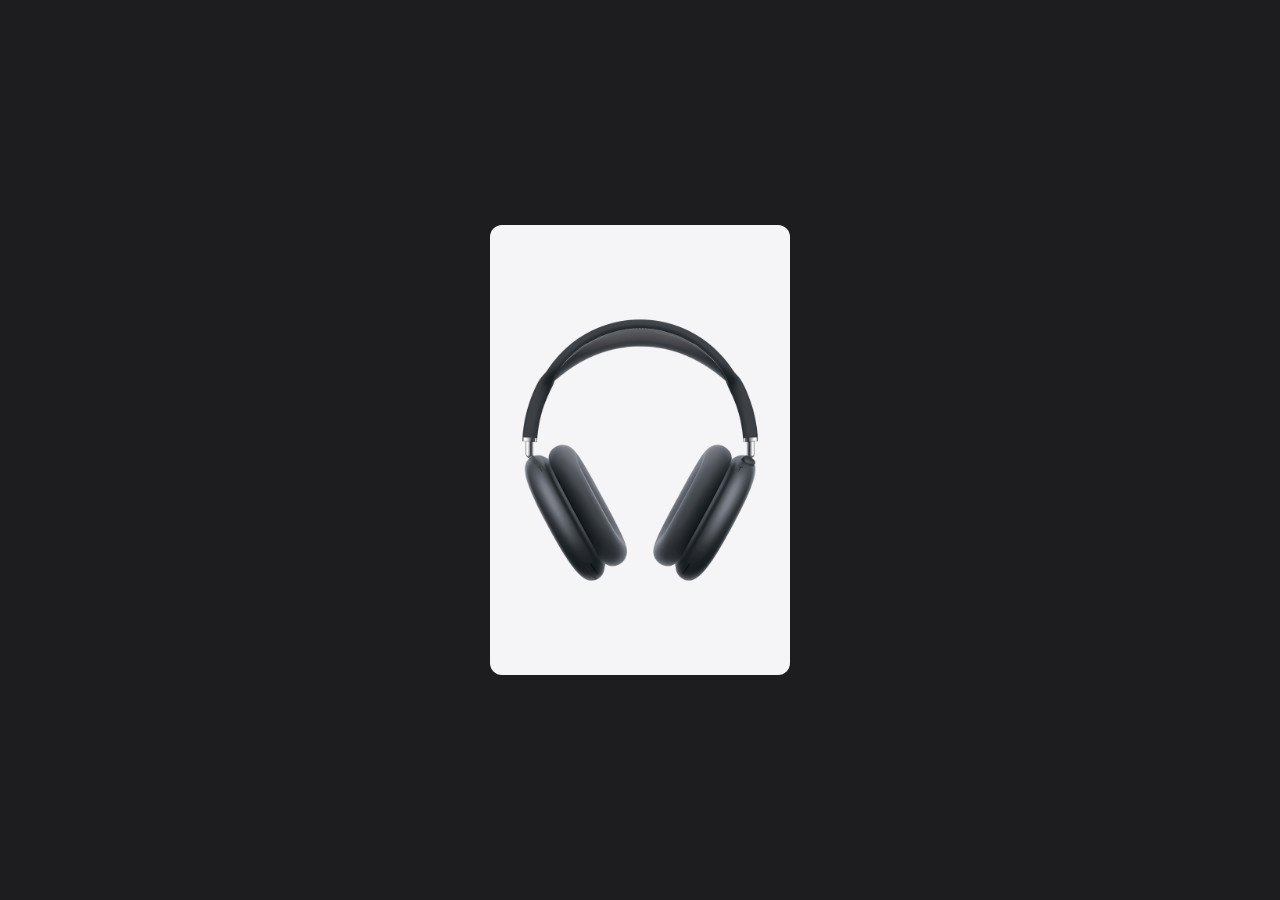
<file: 09-3d-card/index.html>
<!DOCTYPE html>
<html lang="en">
<head>
    <meta charset="UTF-8">
    <meta name="viewport" content="width=device-width, initial-scale=1.0">
    <link rel="stylesheet" href="../Unsorted/globals.css">
    <title>AirPods Max</title>
    <style>
        * {
            margin: 0;
            padding: 0;
            box-sizing: border-box;
        }

        :root {
            --blue: #0066CC;
            --dark: #1D1D1F;
            --gray: #F5F5F7;
        }

        body {
            min-height: 100dvh;
            background: var(--dark);
            color: var(--gray);
        }

        main {
            width: 100%;
            height: 100vh;
            display: flex;
            justify-content: center;
            align-items: center;
            scroll-behavior: smooth;
        }

        body::-webkit-scrollbar {
            display: none;
        }

        .card-container {
            position: relative;
            border-radius: 12px;
            width: 300px;
            aspect-ratio: 2/3;
            perspective: 1000px;
        }

        .card-inner {
            position: relative;
            width: 100%;
            height: 100%;
            transition: transform 0.8s cubic-bezier(0.4, 0, 0.2, 1);
            transform-style: preserve-3d;
        }

        .card-container:hover .card-inner {
            transform: rotateY(180deg);
        }

        .card-face {
            position: absolute;
            width: 100%;
            height: 100%;
            backface-visibility: hidden;
            border-radius: 12px;
            background: var(--gray);
            overflow: hidden;
        }

        .image {
            display: flex;
            justify-content: center;
            align-items: center;
            height: 100%;
            /* padding: 1rem; */
        }

        .image img {
            width: 100%;
            max-width: 80%;
            object-fit: contain;
        }

        .description {
            transform: rotateY(180deg);
            color: #1D1D1F;
            display: flex;
            flex-direction: column;
            padding: 2rem 1.5rem;
            position: relative;
        }

        .description img {
            width: 80%;
            margin: 0 auto 1rem;
            object-fit: contain;
        }

        .description p {
            font-size: 0.9rem;
            opacity: 0.7;
            margin-bottom: 0.5rem;
        }

        .description h1 {
            font-size: 2rem;
            margin-bottom: auto;
            line-height: 1.1;
        }

        .buy-section {
            position: absolute;
            bottom: 1.5rem;
            left: 50%;
            transform: translateX(-50%);
            border-radius: 1000px;
            backdrop-filter: blur(10px) brightness(0.9);
            display: flex;
            align-items: center;
            gap: 1rem;
            padding: 0.5rem 1rem;
            background: #ffffff4d;
        }

        .buy-section span {
            font-weight: 600;
            font-size: 1.1rem;
        }

        .buy-section button {
            cursor: pointer;
            padding: 0.5rem 1.5rem;
            border-radius: 1000px;
            background: var(--blue);
            color: var(--gray);
            border: 0;
            font-size: 1rem;
            font-weight: 500;
            transition: background 0.3s ease;
        }

        .buy-section button:hover {
            background: #0077ED;
        }

        .buy-section button:active {
            transform: scale(0.95);
        }

 

        @keyframes pulse {
            0%, 100% { opacity: 0.5; }
            50% { opacity: 0.8; }
        }

 
    </style>
</head>

<body>
    <main>
        <div class="card-container" id="card">
            <div class="card-inner">
                <div class="card-face image">
                    <img src="./airpods.png" alt="AirPods Max">
                </div>

                <div class="card-face description">
                    <img src="./airpods.png" alt="AirPods Max">
                    <p>AirPods Max</p>
                    <h1>Symphonic boom.</h1>
                    <div class="buy-section">
                        <span>$549</span>
                        <button>Buy</button>
                    </div>
                </div>
            </div>
        </div>
    </main>
</body>

</html>
</file>
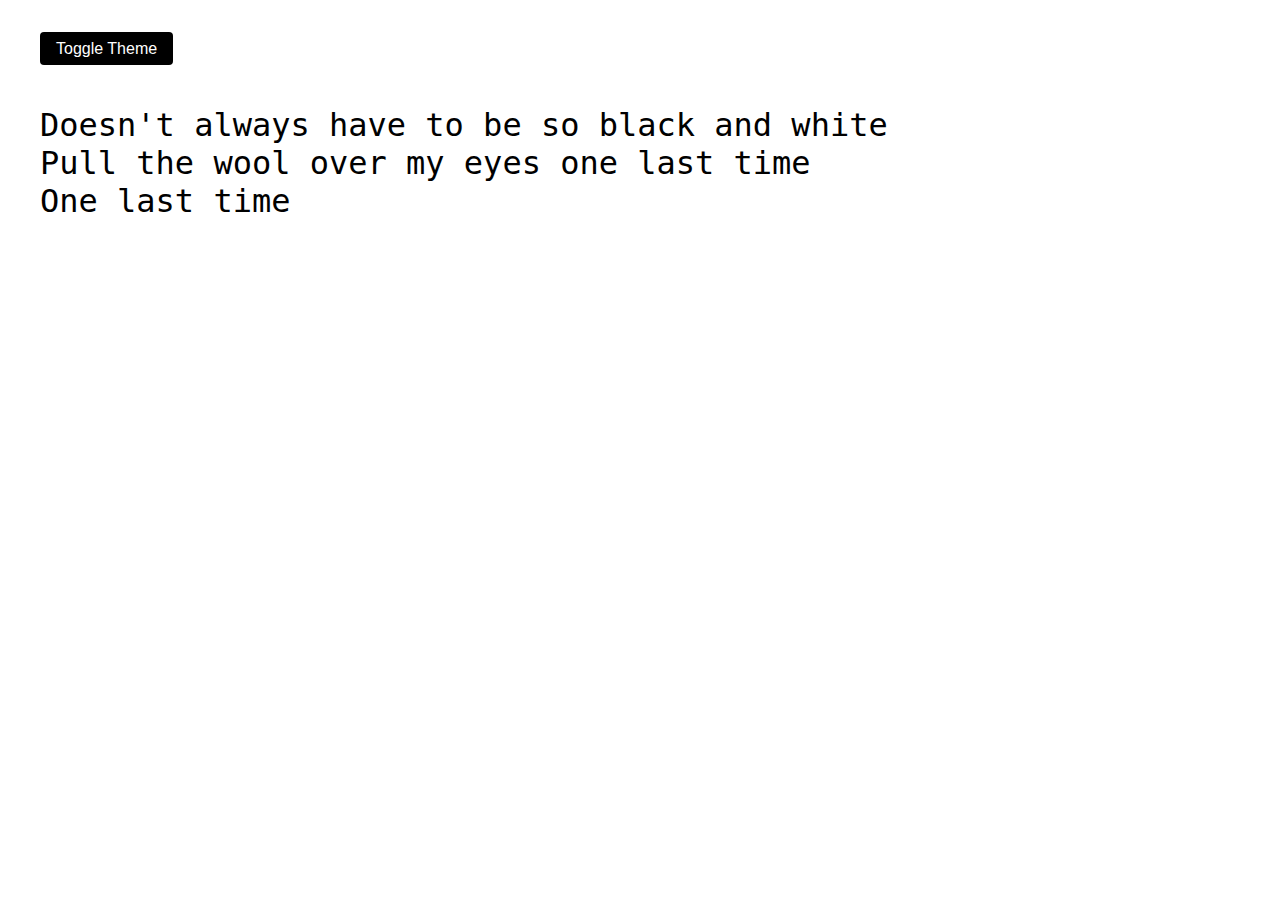
<file: 10-dark-light-mode/index.html>
<!DOCTYPE html>
<html>
<head>
<meta charset="UTF-8">
<style>
  :root {
    --bg: #fff;
    --fg: #000;
  }
  
  :root:has(#toggle:checked) {
    --bg: #111;
    --fg: #eee;
  }

  body {
    background: var(--bg);
    color: var(--fg);
    transition: 0.3s;
    font-family: sans-serif;
    padding: 2rem;
  }

  label {
    padding: .5rem 1rem;
    background: var(--fg);
    color: var(--bg);
    cursor: pointer;
    border-radius: 4px;
  }

  #toggle { 
    display: none; 
  }
  pre{
    padding: 1rem 0;
    font-size: 2rem;
  }
</style>
</head>
<body>

<input type="checkbox" id="toggle">
<label for="toggle">Toggle Theme</label>

<pre>
Doesn't always have to be so black and white
Pull the wool over my eyes one last time
One last time
</pre>

</body>
</html>
</file>
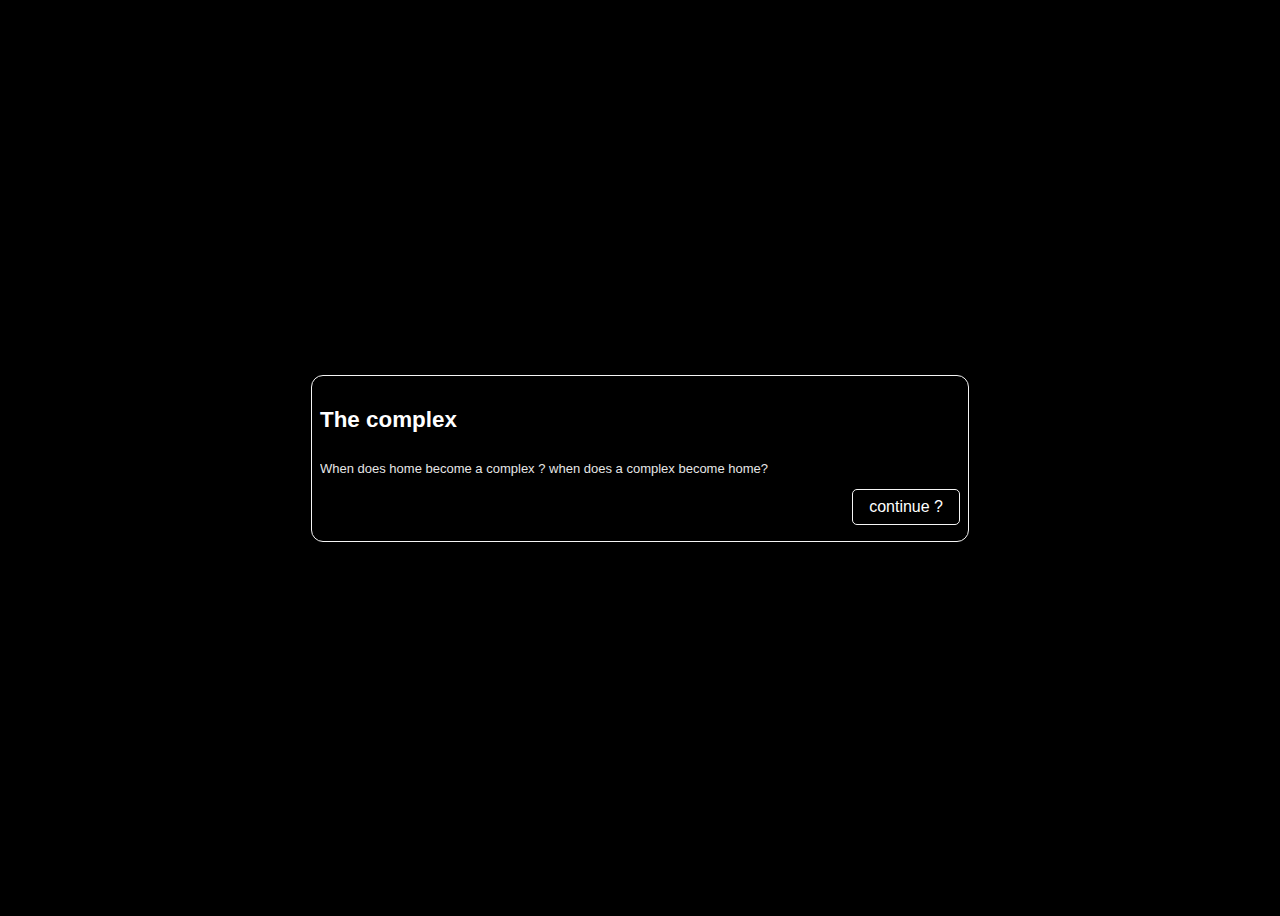
<file: card.html>
<!DOCTYPE html>
<html lang="en">

<head>
    <meta charset="UTF-8">
    <meta name="viewport" content="width=device-width, initial-scale=1.0">
    <title>card</title>
    <style>
        /* #f8fafc */
        /* #1e293b */
        /* #ffffff */
        /* #1e293b */
        /* #d1d5db */
        body{
            background:black ;
            color: white;
            font-family: Arial, Helvetica, sans-serif;
            display: flex;
            height: 100vh;
            justify-content: center;
            align-items: center;
        }
        .container{
            padding: 1rem 0.5rem;
            border: 1px solid whitesmoke;
            border-radius: 12px;
            width: 50vw;
            display: flex;
            flex-direction: column;
            h1{
                font-size: 1.4rem;
            }
            p{
                font-size: small;
                opacity: 0.9;
            }
            button{
                font-size: 1rem;
                background-color: black;
                border: 1px solid whitesmoke;
                border-radius: 5px;
                /* background-color: rgb(255, 0, 0); */
                color: white;
                /* box-shadow: 1px 1px 80px red; */
                padding: 0.5rem 1rem;
                width: fit-content;
                align-self: flex-end;
                cursor: pointer;
            }
            button:hover{
                filter: invert();
            }
        }
    </style>
</head>

<body>
    <div class="container">
        <h1>The complex</h1>
        <p>When does home become a complex ? when does a complex become home? </p>
        <button title="not a chance">
            continue ?
        </button>
    </div>

</body>
</html>
</file>
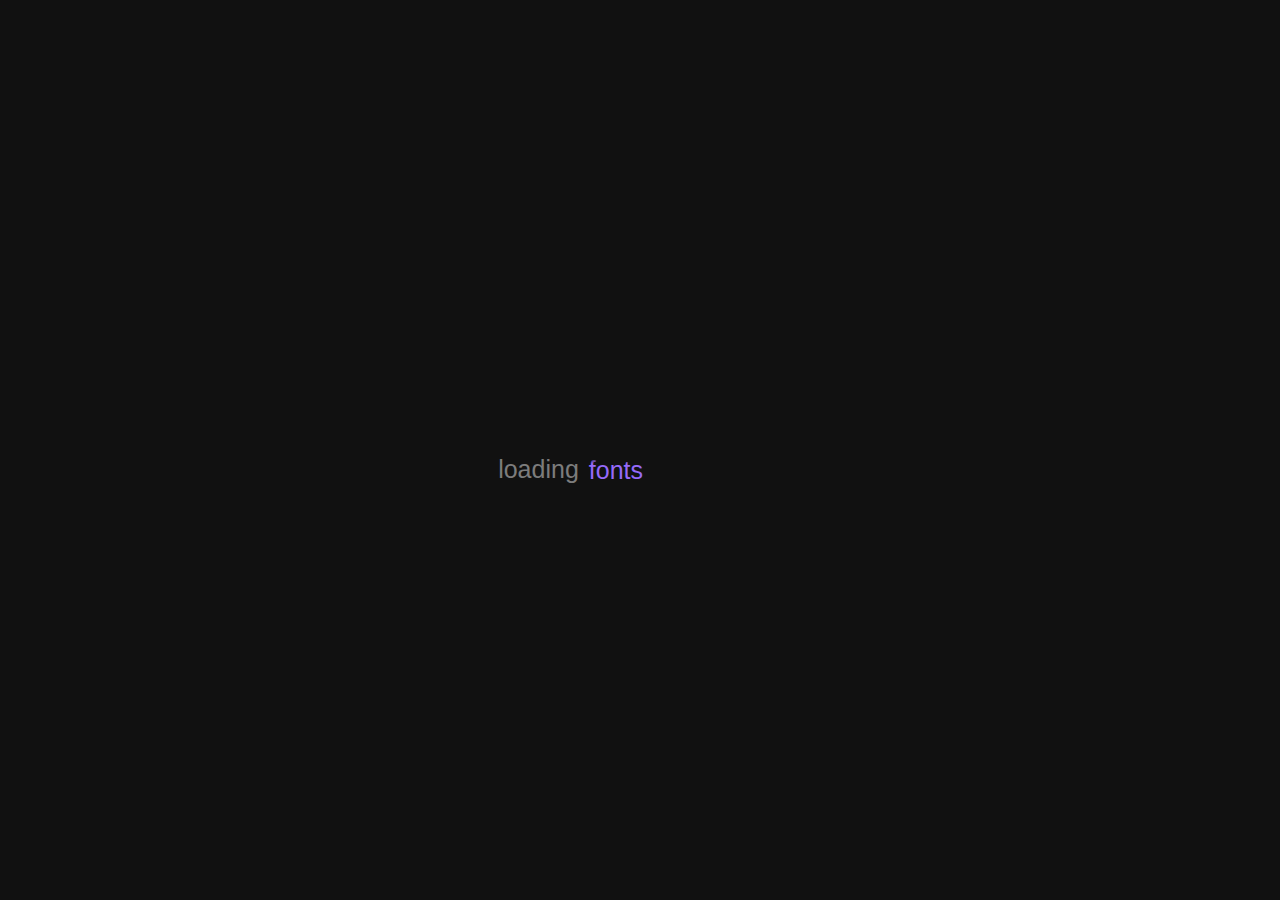
<file: loader.html>
<!DOCTYPE html>
<html lang="en">

<head>
    <meta charset="UTF-8">
    <meta name="viewport" content="width=device-width, initial-scale=1.0">
    <title>Average react app</title>
    <style>
        body {
            height: 100dvh;
            margin: 0;
        }

        .card {
            --bg-color: #111;
            background-color: var(--bg-color);
            height: 100%;
            display: flex;
            align-items: center;
            justify-content: center;
        }

        .loader {
            color: rgb(124, 124, 124);
            font-family: sans-serif;
            font-weight: 500;
            font-size: 25px;
            box-sizing: content-box;
            height: 40px;
            padding: 10px 10px;
            display: -webkit-box;
            display: -ms-flexbox;
            display: flex;
            border-radius: 8px;
        }

        .words {
            overflow: hidden;
            position: relative;
            padding: 4px;
            top: 1.4rem;
        }

        .words::after {
            content: "";
            position: absolute;
            inset: 0;
            background: linear-gradient(var(--bg-color) 10%,
                    transparent 30%,
                    transparent 70%,
                    var(--bg-color) 90%);
            z-index: 20;
        }

        .word {
            display: block;
            height: 100%;
            padding-left: 6px;
            color: #956afa;
            animation: spin_4991 6s infinite;
        }

        @keyframes spin_4991 {
            10% {
                transform: translateY(-102%);
            }

            25% {
                transform: translateY(-100%);
            }

            35% {
                transform: translateY(-202%);
            }

            50% {
                transform: translateY(-200%);
            }

            60% {
                transform: translateY(-302%);
            }

            75% {
                transform: translateY(-300%);
            }

            85% {
                transform: translateY(-402%);
            }

            100% {
                transform: translateY(-400%);
            }
        }
    </style>
</head>

<body>
    <div class="card">
        <div class="loader">
            <p>loading</p>
            <div class="words">
                <span class="word">fonts</span>
                <span class="word">images</span>
                <span class="word">scripts</span>
                <span class="word">privacy invaders</span>
                <span class="word">questionable ads</span>
            </div>
        </div>
    </div>

</body>

</html>
</file>
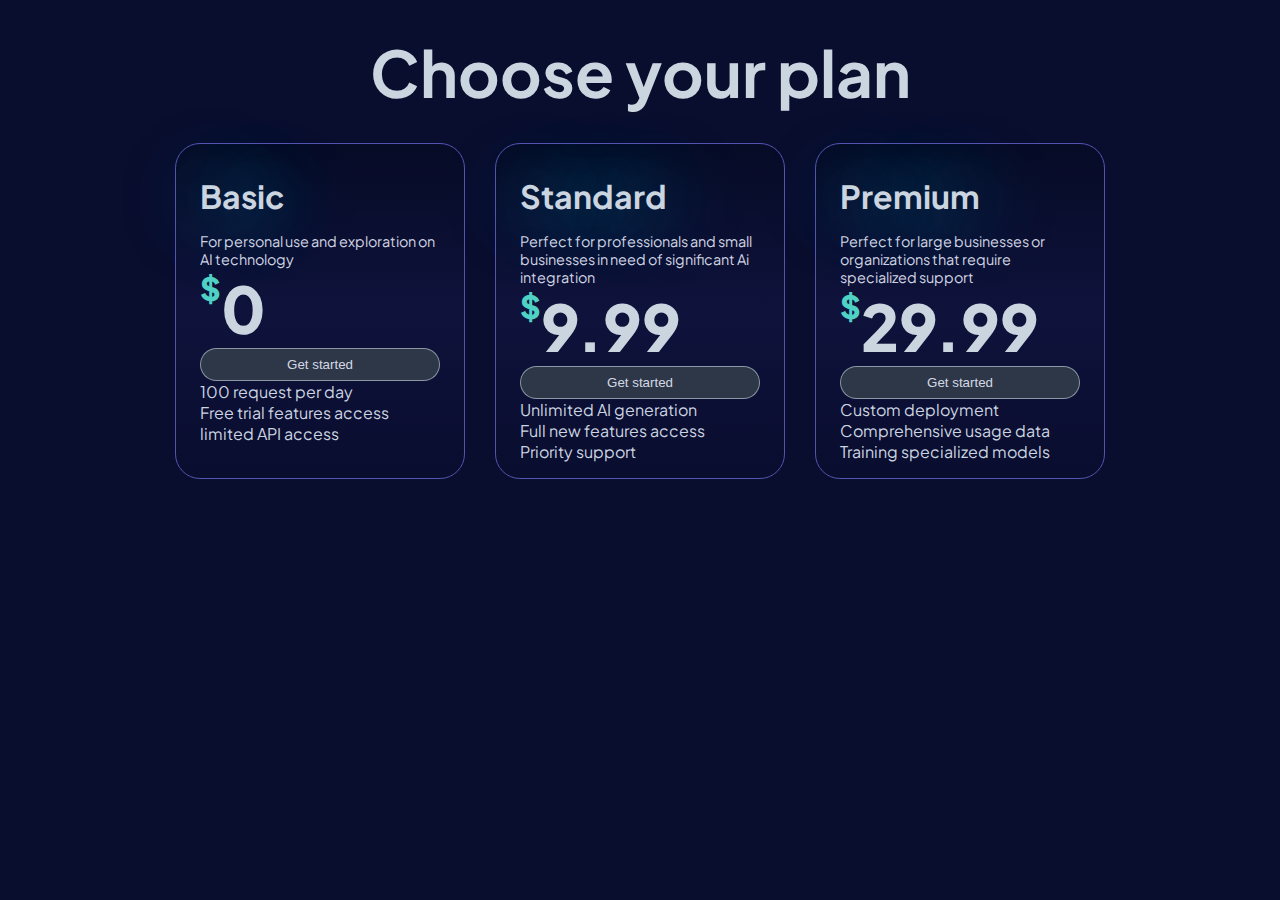
<file: pricing-table.html>
<!DOCTYPE html>
<html lang="en">

<head>
    <meta charset="UTF-8">
    <meta name="viewport" content="width=device-width, initial-scale=1.0">
    <link rel="preconnect" href="https://fonts.googleapis.com">
    <link rel="preconnect" href="https://fonts.gstatic.com" crossorigin>
    <link href="https://fonts.googleapis.com/css2?family=Plus+Jakarta+Sans:ital,wght@0,200..800;1,200..800&display=swap"
        rel="stylesheet">
    <title>pricing</title>
    <style>
        * {
            margin: 0;
            padding: 0;
            box-sizing: border-box;
        }

        body {
            background: #090D2E;
            font-family: "Plus Jakarta Sans", sans-serif;
            color: #CBD5E0;
        }

        main {
            display: flex;
            flex-direction: column;
            padding: 2rem 2rem;

            h1 {
                font-size: 4rem;
                text-align: center;
            }
        }

        .cards-container{
            display: flex;
            justify-content: center;
            gap: 0 2rem;
            padding: 2rem;
        
        }
        .card{
            background: linear-gradient(180deg, #060B26 0%, #0F123B 50%, #090D2E 100%);
            outline: 1px solid hsl(239, 38%, 51%);
            border-radius: 24px;
            padding: 1rem 1.5rem;
            width: 25%;
        }
        .card-header{
            font-size: 2rem;
            font-weight: bold;
            text-shadow: #2CD9FF 1px 1px 80px;
            padding: 1rem 0;
        }
        .card-description{
            font-size: 0.9rem;
            color: hsla(231, 76%, 95%, 0.9);
        }
        .price{
            font-size:4rem;
            font-weight: 900;
            display: flex;
            #dollar-sign{
                font-size: 2rem;
                color: #4FD1C5;
            }
        }
        .cta{
            button{
                color: hsla(231, 76%, 95%, 0.9);
                width: 100%;
                background-color: #2D3748;
                border: 1px solid hsla(191, 100%, 95% , 0.5);
                border-radius: 1000px;
                padding: 0.5rem 0;
                cursor: pointer;
            }
        }

    </style>
</head>

<body>
    <main>
        <h1>
            Choose your plan
        </h1>
        <div class="cards-container">
            <div class="card">
                <p class="card-header">Basic</p>
                <p class="card-description">For personal use and exploration on AI technology </p>
                <p class="price">
                    <span id="dollar-sign" >$</span>
                    <span>0</span>
                </p>
                <div class="cta">
                    <button>
                        Get started
                    </button>
                </div>
                <div class="benefits">
                    <p>100 request per day </p>
                    <p>Free trial features access</p>
                    <p>limited API access</p>
                </div>
            </div>

            <div class="card">
                <p class="card-header">Standard</p>
                <p class="card-description">Perfect for professionals and small businesses in need of significant Ai integration  </p>
                <p class="price">
                    <span id="dollar-sign" >$</span>
                    <span>9.99</span>
                </p>
                <div class="cta">
                    <button>
                        Get started
                    </button>
                </div>
                <div class="benefits">
                    <p>Unlimited AI generation </p>
                    <p>Full new features access</p>
                    <p>Priority support</p>
                </div>
            </div>

               <div class="card">
                <p class="card-header">Premium</p>
                <p class="card-description">Perfect for large businesses or organizations that require specialized support</p>
                <p class="price">
                    <span id="dollar-sign" >$</span>
                    <span>29.99</span>
                </p>
                <div class="cta">
                    <button>
                        Get started
                    </button>
                </div>
                <div class="benefits">
                    <p>Custom deployment </p>
                    <p>Comprehensive usage data</p>
                    <p>Training specialized models</p>
                </div>
            </div>


        </div>
    </main>
</body>

</html>
</file>
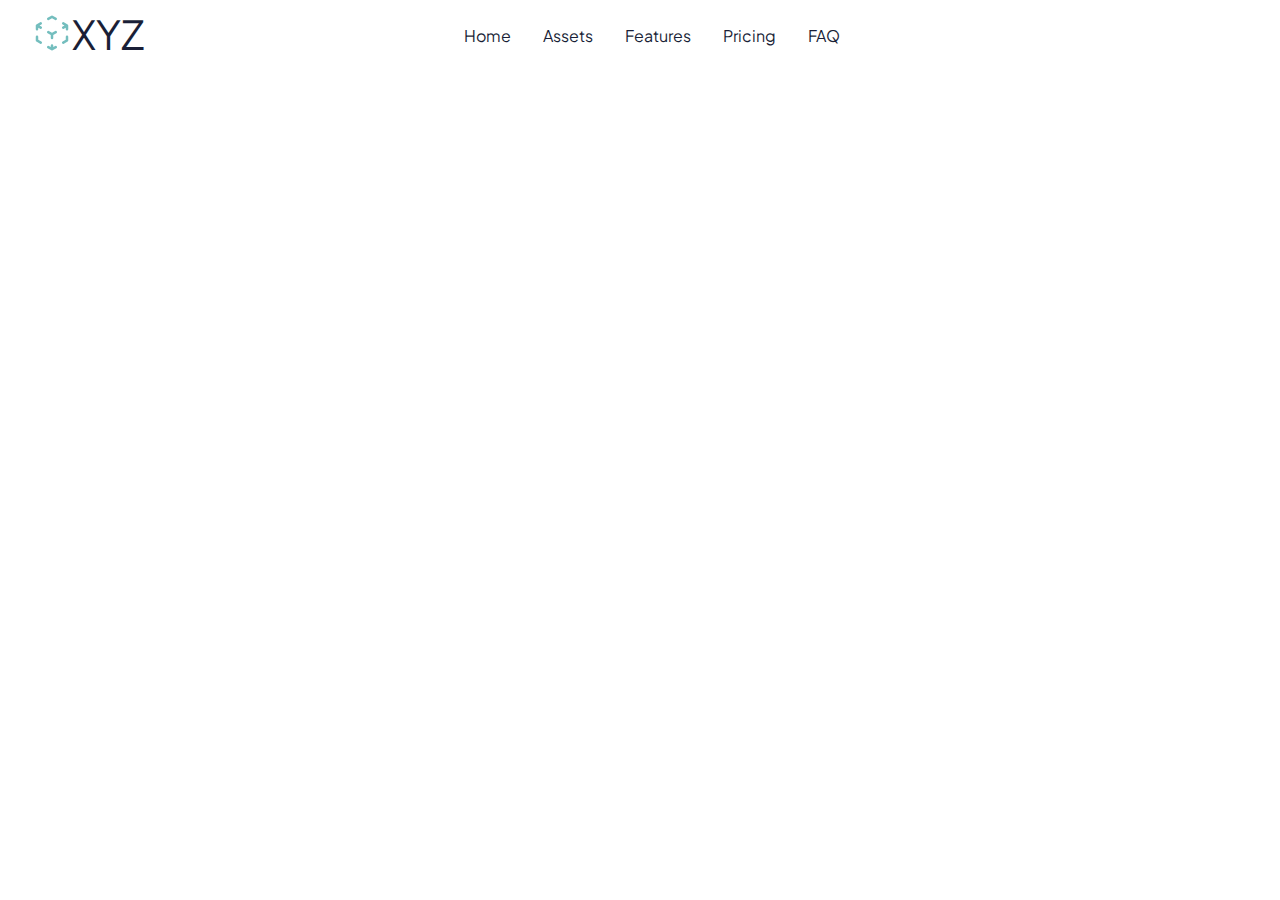
<file: responsive-navbar.html>
<!DOCTYPE html>
<html lang="en">

<head>
    <meta charset="UTF-8">
    <meta name="viewport" content="width=device-width, initial-scale=1.0">
    <title>Responsive Navbar</title>
    <link rel="preconnect" href="https://fonts.googleapis.com">
    <link rel="preconnect" href="https://fonts.gstatic.com" crossorigin>
    <link href="https://fonts.googleapis.com/css2?family=Plus+Jakarta+Sans:ital,wght@0,200..800;1,200..800&display=swap"
        rel="stylesheet">
    <style>
        * {
            margin: 0;
            padding: 0;
            box-sizing: border-box;
        }

        body {
            font-family: "Plus Jakarta Sans", sans-serif;
        }

        svg {
            width: 2rem;
            aspect-ratio: 1/1;
        }

        nav {
            position: relative;
            display: flex;
            align-items: center;
            padding: 0.5rem 2rem;
            column-gap: 25vw;
        }

        .logo {
            display: flex;
            color: #1A1F37;
            font-size: 2.5rem;
            font-weight: 400;
        }

        .logo svg {
            width: 2.5rem;
            margin-top: 5px;
            fill: hsl(180, 36%, 60%);
        }

        .links-container {
            transition: all ease-in-out 300ms ;
            position: relative;
            display: flex;
            align-items: center;
            column-gap: 2rem;

            a {
                text-decoration: none;
                color: hsl(230, 36%, 16%);
            }

            a:hover {
                color: hsl(30, 60%, 76%);
            }

        }

        .open-sidebar,
        .close-sidebar {
            display: none;
        }
        .open-sidebar{
            position: absolute;
            right: 0;
            padding: 0.5rem 2rem;

            margin: 0.5rem 0;
            padding:0 1rem;
        }
        .close-sidebar{
            position: relative;
            margin-left: auto;
        }

        #sidebar-activate {
            display: none;
        }

        @media(max-width:768px) {
            nav {
                padding: 0 0.5rem;
                align-items: flex-start;
                justify-content: space-between;
                overflow-x: hidden;
            }

            .links-container {
                a {
                    width: 100%;
                    text-align: left;
                }

                a:hover {
                    color: hsl(230, 36%, 96%);
                }
                /* display: none; */
                box-shadow: 5px 2px 10px hsla(31, 61%, 5%, 0.4);
                right: -100%;
                padding: 1rem;
                width: 300px;
                /* margin: 0.5rem 0; */
                flex-direction: column;
                gap: 1rem 0;
                align-items: flex-start;
                font-size: 2rem;
                background: hsl(30, 60%, 76%);
                border-radius: 12px;
            }

            .open-sidebar,
            .close-sidebar {
                display: block;
            }
            #sidebar-activate:checked ~ .links-container {
                display: flex;
                right: 0;
                
            }
        }
    </style>
</head>

<body>
    <main>
        <nav>
            <div class="logo">
                <div class="logo-icon">
                    <svg xmlns="http://www.w3.org/2000/svg" viewBox="0 0 24 24" fill="currentColor" class="size-6">
                        <path fill-rule="evenodd"
                            d="M11.622 1.602a.75.75 0 0 1 .756 0l2.25 1.313a.75.75 0 0 1-.756 1.295L12 3.118 10.128 4.21a.75.75 0 1 1-.756-1.295l2.25-1.313ZM5.898 5.81a.75.75 0 0 1-.27 1.025l-1.14.665 1.14.665a.75.75 0 1 1-.756 1.295L3.75 8.806v.944a.75.75 0 0 1-1.5 0V7.5a.75.75 0 0 1 .372-.648l2.25-1.312a.75.75 0 0 1 1.026.27Zm12.204 0a.75.75 0 0 1 1.026-.27l2.25 1.312a.75.75 0 0 1 .372.648v2.25a.75.75 0 0 1-1.5 0v-.944l-1.122.654a.75.75 0 1 1-.756-1.295l1.14-.665-1.14-.665a.75.75 0 0 1-.27-1.025Zm-9 5.25a.75.75 0 0 1 1.026-.27L12 11.882l1.872-1.092a.75.75 0 1 1 .756 1.295l-1.878 1.096V15a.75.75 0 0 1-1.5 0v-1.82l-1.878-1.095a.75.75 0 0 1-.27-1.025ZM3 13.5a.75.75 0 0 1 .75.75v1.82l1.878 1.095a.75.75 0 1 1-.756 1.295l-2.25-1.312a.75.75 0 0 1-.372-.648v-2.25A.75.75 0 0 1 3 13.5Zm18 0a.75.75 0 0 1 .75.75v2.25a.75.75 0 0 1-.372.648l-2.25 1.312a.75.75 0 1 1-.756-1.295l1.878-1.096V14.25a.75.75 0 0 1 .75-.75Zm-9 5.25a.75.75 0 0 1 .75.75v.944l1.122-.654a.75.75 0 1 1 .756 1.295l-2.25 1.313a.75.75 0 0 1-.756 0l-2.25-1.313a.75.75 0 1 1 .756-1.295l1.122.654V19.5a.75.75 0 0 1 .75-.75Z"
                            clip-rule="evenodd" />
                    </svg>
                </div>
                <div>XYZ</div>
            </div>
            <input type="checkbox" id="sidebar-activate">
            <label for="sidebar-activate" class="open-sidebar">
                <svg xmlns="http://www.w3.org/2000/svg" viewBox="0 0 24 24" fill="currentColor" class="size-6">
                    <path fill-rule="evenodd"
                        d="M3 6.75A.75.75 0 0 1 3.75 6h16.5a.75.75 0 0 1 0 1.5H3.75A.75.75 0 0 1 3 6.75ZM3 12a.75.75 0 0 1 .75-.75h16.5a.75.75 0 0 1 0 1.5H3.75A.75.75 0 0 1 3 12Zm0 5.25a.75.75 0 0 1 .75-.75h16.5a.75.75 0 0 1 0 1.5H3.75a.75.75 0 0 1-.75-.75Z"
                        clip-rule="evenodd" />
                </svg>
            </label>
            <div class="links-container">
                <label for="sidebar-activate" class="close-sidebar">
                    <svg xmlns="http://www.w3.org/2000/svg" viewBox="0 0 24 24" fill="currentColor" class="size-6">
                        <path fill-rule="evenodd"
                            d="M5.47 5.47a.75.75 0 0 1 1.06 0L12 10.94l5.47-5.47a.75.75 0 1 1 1.06 1.06L13.06 12l5.47 5.47a.75.75 0 1 1-1.06 1.06L12 13.06l-5.47 5.47a.75.75 0 0 1-1.06-1.06L10.94 12 5.47 6.53a.75.75 0 0 1 0-1.06Z"
                            clip-rule="evenodd" />
                    </svg>

                </label>
                <a href="#">Home</a>
                <a href="#">Assets</a>
                <a href="#">Features</a>
                <a href="#">Pricing</a>
                <a href="#">FAQ</a>
            </div>
        </nav>
    </main>
</body>

</html>
</file>
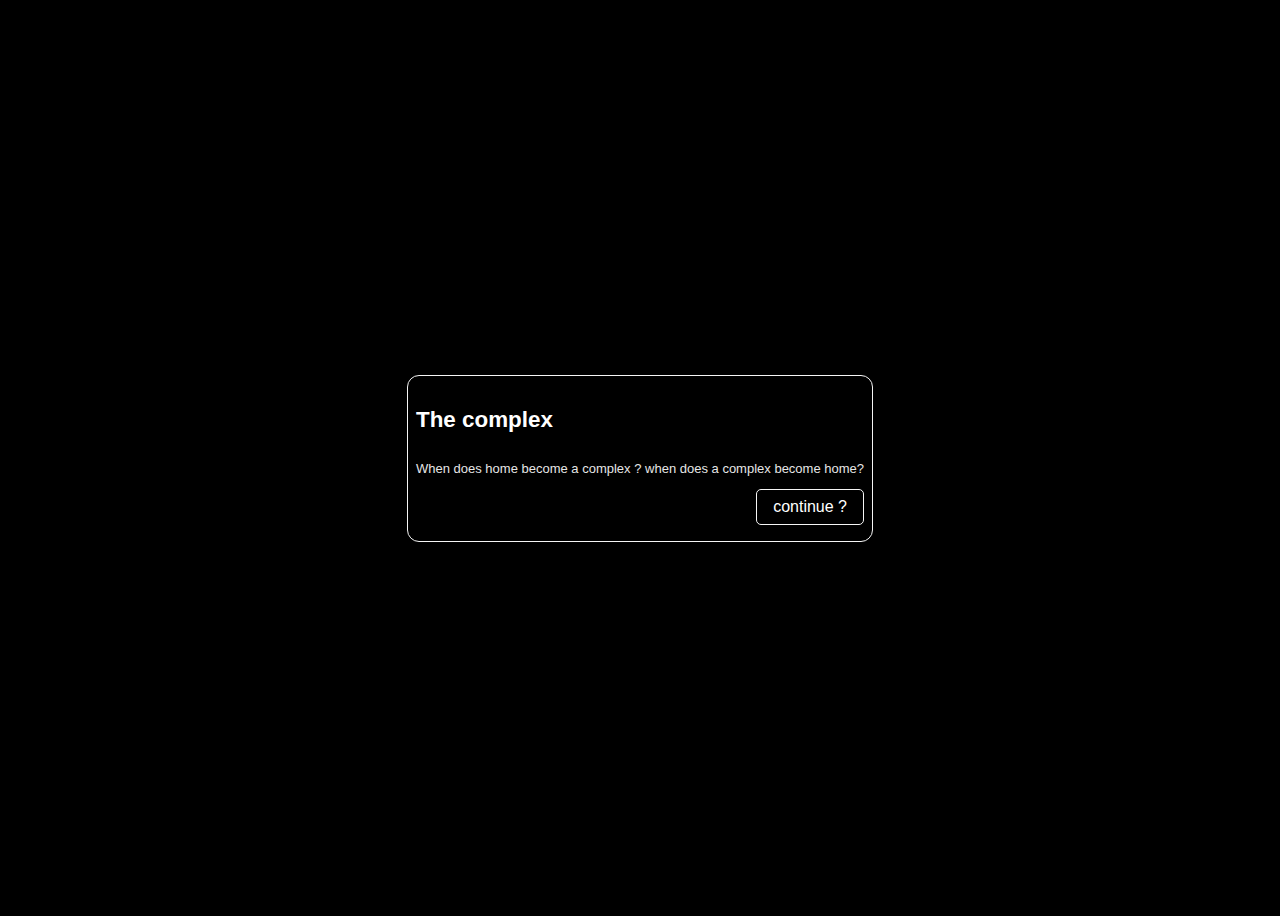
<file: 01-center-card/card.html>
<!DOCTYPE html>
<html lang="en">

<head>
    <meta charset="UTF-8">
    <meta name="viewport" content="width=device-width, initial-scale=1.0">
    <title>card</title>
    <style>
        /* #f8fafc */
        /* #1e293b */
        /* #ffffff */
        /* #1e293b */
        /* #d1d5db */
        body{
            background:black ;
            color: white;
            font-family: Arial, Helvetica, sans-serif;
            display: flex;
            height: 100vh;
            justify-content: center;
            align-items: center;
        }
        .container{
            padding: 1rem 0.5rem;
            border: 1px solid whitesmoke;
            border-radius: 12px;
            min-width: 20vw ;
            max-width: 50vw;
            display: flex;
            flex-direction: column;
            h1{
                font-size: 1.4rem;
            }
            p{
                font-size: small;
                opacity: 0.9;
            }
            button{
                font-size: 1rem;
                background-color: black;
                border: 1px solid whitesmoke;
                border-radius: 5px;
                color: white;
                padding: 0.5rem 1rem;
                width: fit-content;
                align-self: flex-end;
                cursor: pointer;
            }
            button:hover{
                filter: invert();
            }
        }
    </style>
</head>

<body>
    <div class="container">
        <h1>The complex</h1>
        <p>When does home become a complex ? when does a complex become home? </p>
        <button title="not a chance">
            continue ?
        </button>
    </div>

</body>
</html>
</file>
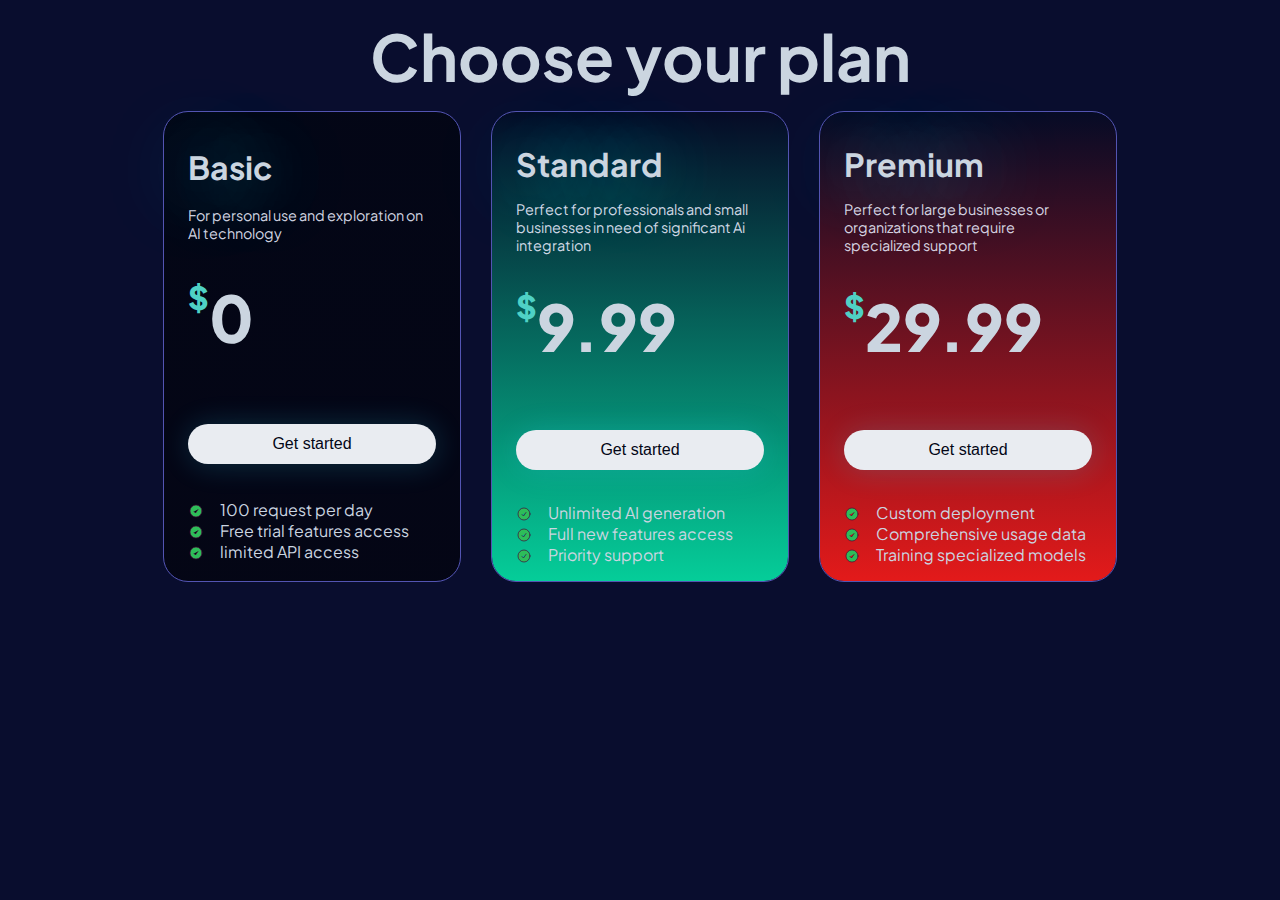
<file: 03-pricing-table/pricing-table.html>
<!DOCTYPE html>
<html lang="en">

<head>
    <meta charset="UTF-8">
    <meta name="viewport" content="width=device-width, initial-scale=1.0">
    <link rel="preconnect" href="https://fonts.googleapis.com">
    <link rel="preconnect" href="https://fonts.gstatic.com" crossorigin>
    <link href="https://fonts.googleapis.com/css2?family=Plus+Jakarta+Sans:ital,wght@0,200..800;1,200..800&display=swap"
        rel="stylesheet">
    <title>pricing</title>
    <style>
        * {
            margin: 0;
            padding: 0;
            box-sizing: border-box;
        }

        body {
            background: #090D2E;
            font-family: "Plus Jakarta Sans", sans-serif;
            color: #CBD5E0;
            overflow-y: auto;
            scrollbar-width: 0;
        }
        body::-webkit-scrollbar{
            display: none;
        }

        main {
            display: flex;
            flex-direction: column;
            padding: 1rem 2rem;

            h1 {
                font-size: 4rem;
                text-align: center;
            }
        }

        .cards-container {
            display: flex;
            justify-content: center;
            gap: 0 2rem;
            padding:1rem;

        }

        .card {
            background: linear-gradient(180deg, hsl(231, 73%, 5%) 0%, hsl(234, 67%, 5%) 100%);
            outline: 1px solid hsl(239, 38%, 51%);
            border-radius: 24px;
            padding: 1rem 1.5rem;
            width: 25%;
            display: flex;
            flex-direction: column;
            justify-content: space-evenly;
        }

        .card-header {
            font-size: 2rem;
            font-weight: bold;
            text-shadow: #2CD9FF 1px 1px 80px;
            padding: 1rem 0;
        }

        .card-description {
            font-size: 0.9rem;
            color: hsla(231, 76%, 95%, 0.9);
        }

        .price {
            font-size: 4rem;
            font-weight: 900;
            display: flex;
            padding: 2rem 0;

            #dollar-sign {
                font-size: 2rem;
                color: #4FD1C5;
            }
        }

        .cta {
            button {
                color: hsla(231, 76%, 5%, 1);
                font-size: medium;
                width: 100%;
                margin: 2rem 0;
                background-color: hsl(218, 23%, 93%);
                border: none;
                box-shadow: 1px 1px 30px #2cd8ff32;
                border-radius: 1000px;
                padding: 0.7rem 0;
                cursor: pointer;
            }
        }

        .benefits {
            li {
                list-style-type: none;
                padding-left: 2rem;
                position: relative;
            }

            li::before {
                content: '';
                position: absolute;
                left: 0;
                top: 0.2rem;
                width: 1rem;
                height: 1rem;
                background: url('./checkmark.svg') no-repeat center / contain;
                
            }

        }
    [data-plan="standard"]{
        background: linear-gradient(180deg, #060B26 0%, #05CD99 100%);
    }

    [data-plan="premium"]{
        background: linear-gradient(180deg, #060B26 0%, #E31A1A 100%);
    }
    </style >
</head>

<body>
    <main>
        <h1>
            Choose your plan
        </h1>
        <div class="cards-container">
            <div class="card" data-plan="basic"> 
                <p class="card-header">Basic</p>
                <p class="card-description">For personal use and exploration on AI technology </p>
                <p class="price">
                    <span id="dollar-sign">$</span>
                    <span>0</span>
                </p>
                <div class="cta">
                    <button>
                        Get started
                    </button>
                </div>
                <ul class="benefits">
                    <li>100 request per day </li>
                    <li>Free trial features access</li>
                    <li>limited API access</li>
                </ul>
            </div>

            <div class="card" data-plan="standard">
                <p class="card-header">Standard</p>
                <p class="card-description">Perfect for professionals and small businesses in need of significant Ai
                    integration </p>
                <p class="price">
                    <span id="dollar-sign">$</span>
                    <span>9.99</span>
                </p>
                <div class="cta">
                    <button>
                        Get started
                    </button>
                </div>
                <ul class="benefits">
                    <li>Unlimited AI generation </li>
                    <li>Full new features access</li>
                    <li>Priority support</li>
                </ul>
            </div>

            <div class="card" data-plan="premium">
                <p class="card-header">Premium</p>
                <p class="card-description">Perfect for large businesses or organizations that require specialized
                    support</p>
                <p class="price">
                    <span id="dollar-sign">$</span>
                    <span>29.99</span>
                </p>
                <div class="cta">
                    <button>
                        Get started
                    </button>
                </div>
                <ul class="benefits">
                    <li>Custom deployment </li>
                    <li>Comprehensive usage data</li>
                    <li>Training specialized models</li>
                </ul>
            </div>


        </div>
    </main>
</body>

</html>
</file>
<file: Unsorted/globals.css>
@import url('https://fonts.googleapis.com/css2?family=Plus+Jakarta+Sans:ital,wght@0,200..800;1,200..800&display=swap');
body {
    font-family: "Plus Jakarta Sans", sans-serif;
    font-optical-sizing: auto;
}

:root {
    --color-dark-dark: #090D2E;
    --color-light-dark: #22234B;

    --color-black: #000000;
    --color-white: #FFFFFF;

    --color-gray-1: #A0AEC0;
    --color-gray-2: #C4C4C4;
    --color-gray-3: #CBD5E0;
    --color-gray-4: #2D3748;
    --color-gray-5: #718096;
    --color-gray-6: #757A8C;

    --color-purple-1: #470137;
    --color-purple-2: #4318FF;
    --color-purple-3: #7551FF;
    --color-purple-4: #582CFF;
    --color-magenta: #FF61F6;

    --color-blue-1: #4299E1;
    --color-blue-2: #0075FF;
    --color-blue-3: #2684FF;
    --color-blue-4: #0052CC;
    --color-blue-5: #36C5F0;
    --color-cyan-1: #2CD9FF;
    --color-cyan-2: #4FD1C5;

    --color-orange: #F6AD55;
    --color-yellow: #ECB22E;

    --color-red-1: #E31A1A;
    --color-red-2: #DC395F;
    --color-pink: #E01E5A;

    --color-green-1: #01B574;
    --color-green-2: #2EBD59;
    --color-green-3: #2EB67D;
    --color-green-4: #05CD99;

    --gradient-1: linear-gradient(180deg, #060B26 0%, #0F123B 50%, #090D2E 100%);
    --gradient-2: linear-gradient(180deg, #060B28 0%, #0A0E23 100%);
    --gradient-3: linear-gradient(180deg, #0052CC 0%, #2684FF 100%);
    --gradient-4: linear-gradient(180deg, #2CD9FF 0%, #2CD9FF 100%);
    --gradient-5: linear-gradient(180deg, #0075FF 0%, #0075FF 100%);
    --gradient-6: linear-gradient(180deg, #060C29 0%, #040C30 100%);
    --gradient-7: linear-gradient(180deg, #060B28 0%, #0E153A 100%);
    --gradient-8: linear-gradient(180deg, #05CD99 0%, #05CD99 100%);
    --gradient-9: linear-gradient(180deg, #060B26 0%, #1A1F37 100%);
    --gradient-10: linear-gradient(180deg, #060B26 0%, #0E0D39 50%, #1A1F37 100%);
    --gradient-11: linear-gradient(180deg, #FFFFFF 0%, #757A8C 100%);
}
</file>
